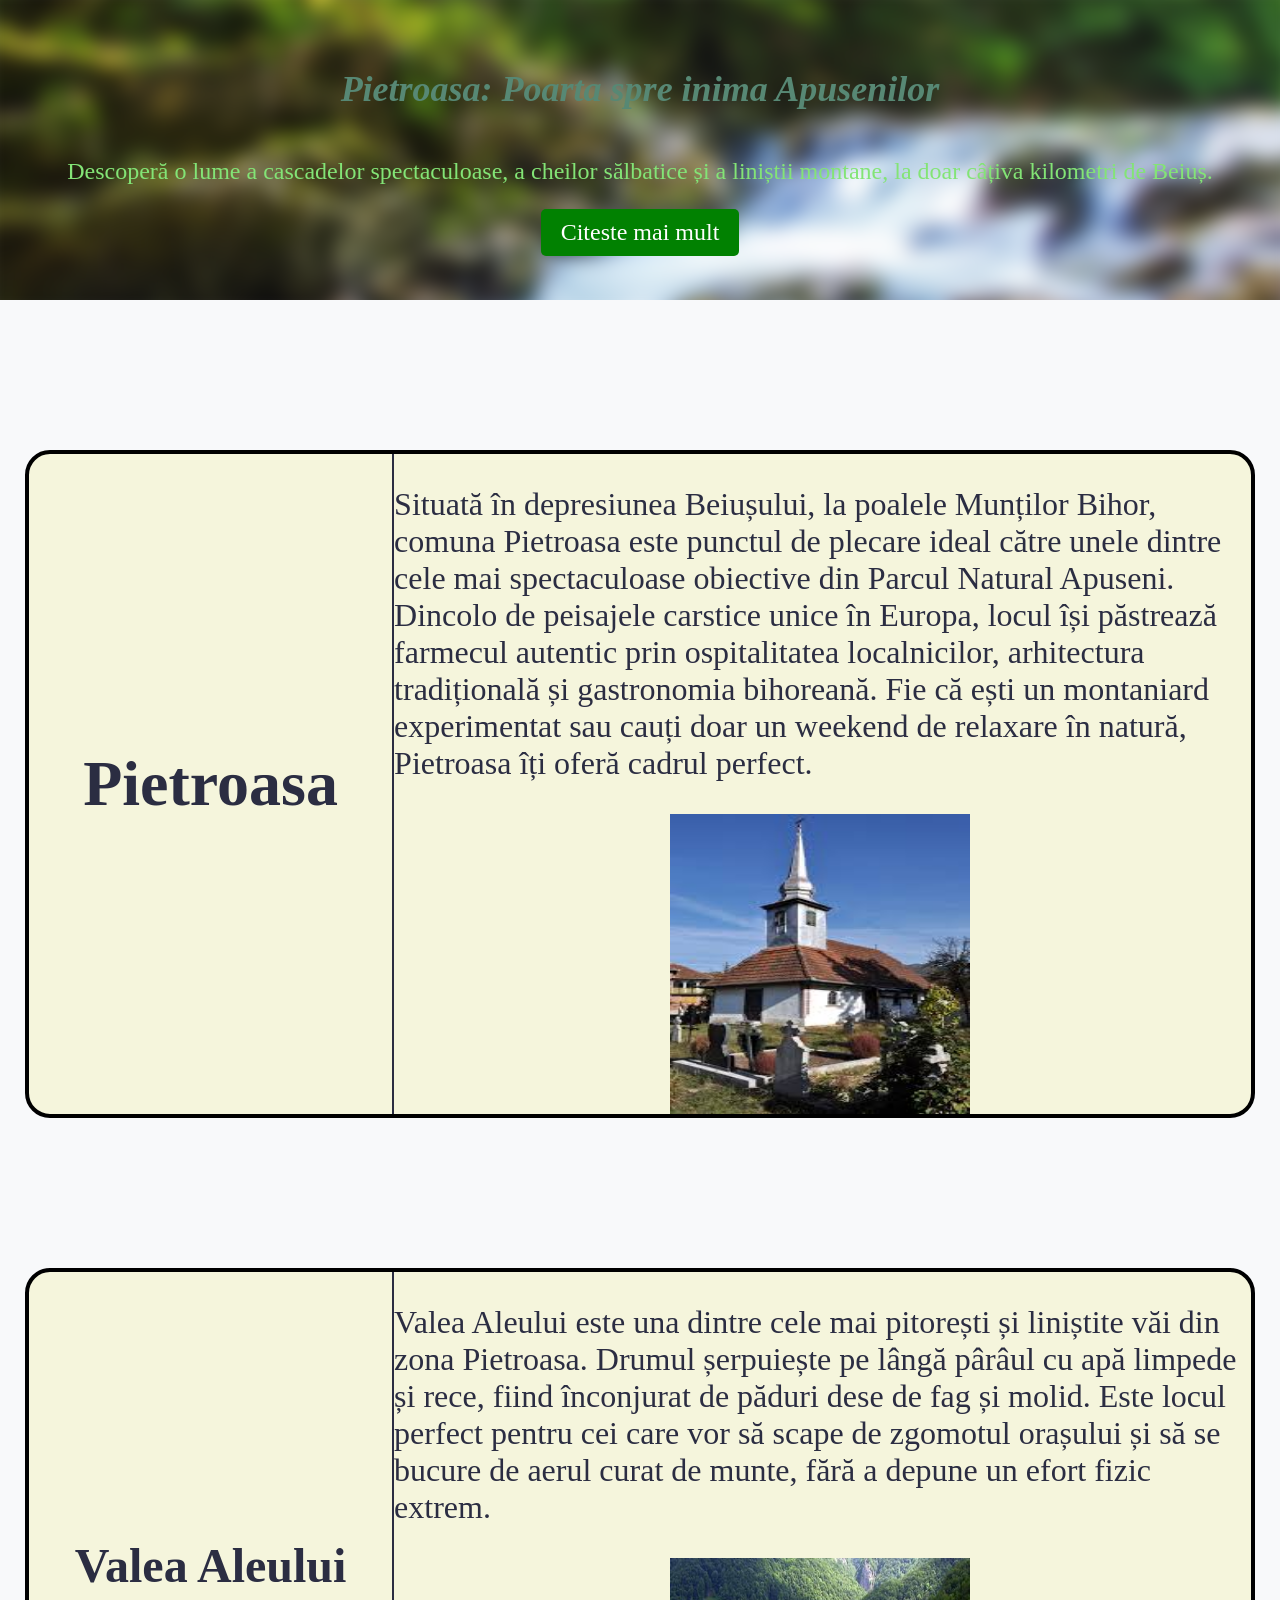
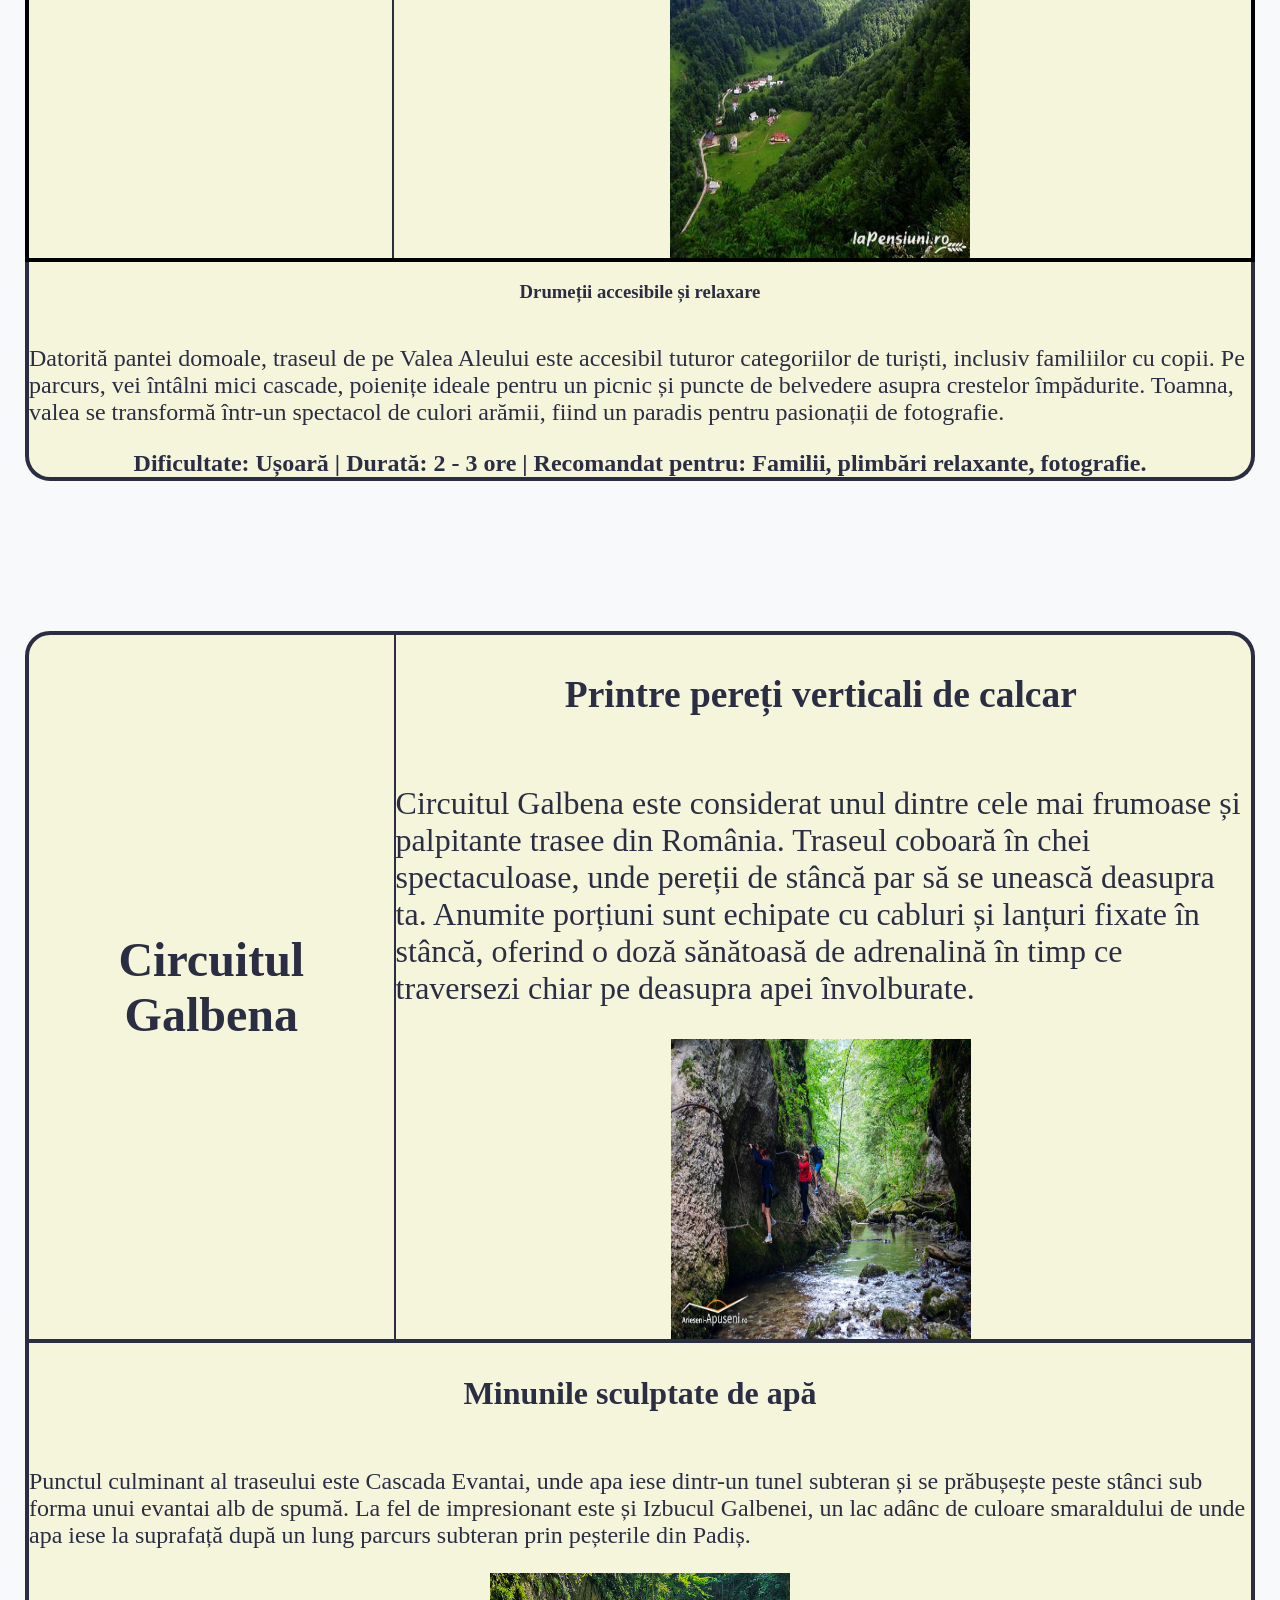
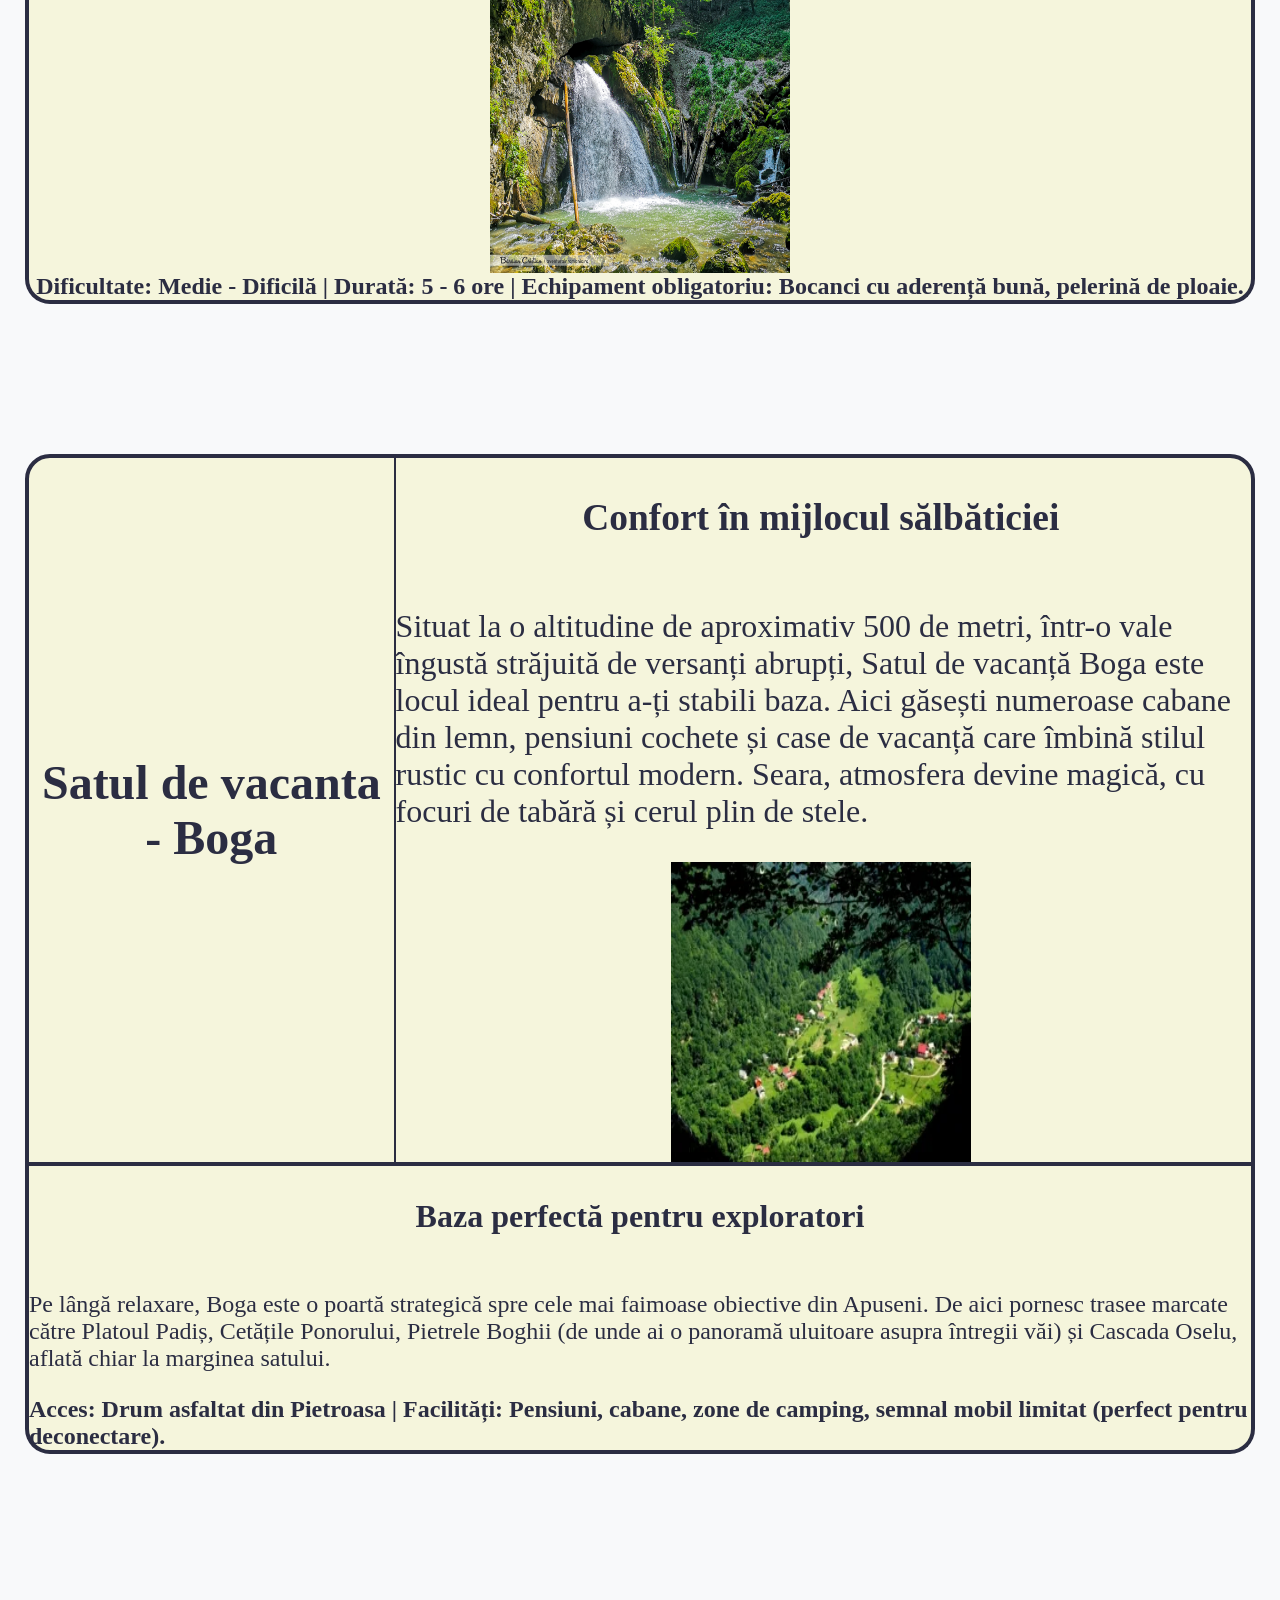
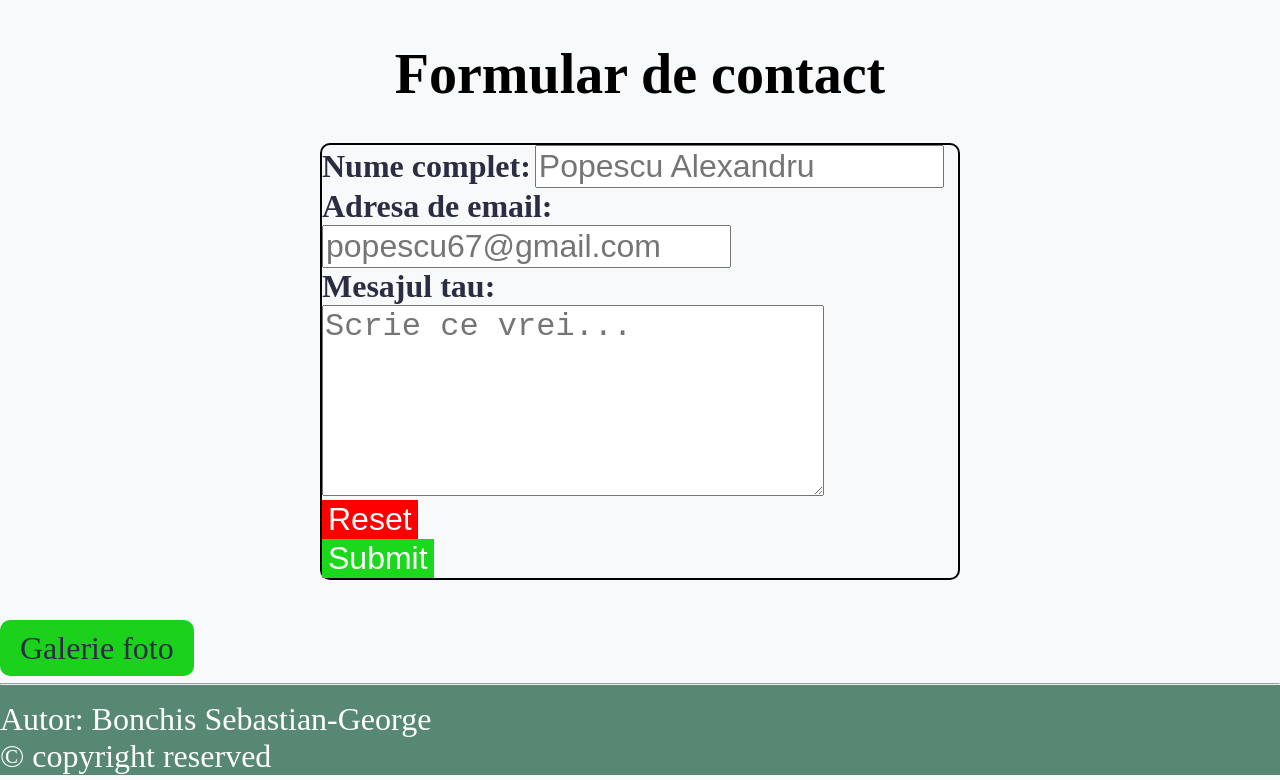
<file: index.html>
<!DOCTYPE html>
<html lang="en">
<head>
    <meta charset="UTF-8">
    <meta name="viewport" content="width=device-width, initial-scale=1.0">
    <title>Pietroasa: Natura în starea ei pură.</title>
    <link rel = "stylesheet" href = "style.css">
</head>
<body>
    <header>
        <div class = "title-container">
            <h1 id = "titlu">Pietroasa: Poarta spre inima Apusenilor</h1>
            <p id = "p-titlu">Descoperă o lume a cascadelor spectaculoase, a cheilor sălbatice și a liniștii montane, la doar câțiva kilometri de Beiuș.</p>
            <button class = "buton-scroll">Citeste mai mult</button>
        </div>
    </header>

    <main>
        <div class = "container-pietroasa-mare">
            <div class = "container-pietroasa-mic">
                <div class = "titlu-pietroasa">
                    <h1>Pietroasa</h1>
                    
                </div>

                <div class = "prezentare-pietroasa">
                    <p>Situată în depresiunea Beiușului, la poalele Munților Bihor, comuna Pietroasa este punctul de plecare ideal către unele dintre cele mai spectaculoase obiective din Parcul Natural Apuseni. Dincolo de peisajele carstice unice în Europa, locul își păstrează farmecul autentic prin ospitalitatea localnicilor, arhitectura tradițională și gastronomia bihoreană. Fie că ești un montaniard experimentat sau cauți doar un weekend de relaxare în natură, Pietroasa îți oferă cadrul perfect.</p>

                    <img src = "img/pietroasa.jfif" style = "width: 300px; height: 300px;">
                </div>
            </div>
        </div>

        <article>
            <div class = "container-articole">
                <div class = "articol-aleu">
                    <div class = "titlu-aleu">
                        <h1>Valea Aleului</h1>
                        
                    </div>

                    <div class = "prezentare-aleu">
                        <p>
                            Valea Aleului este una dintre cele mai pitorești și liniștite văi din zona Pietroasa. Drumul șerpuiește pe lângă pârâul cu apă limpede și rece, fiind înconjurat de păduri dese de fag și molid. Este locul perfect pentru cei care vor să scape de zgomotul orașului și să se bucure de aerul curat de munte, fără a depune un efort fizic extrem.
                        </p>

                        <img src = "img/valea-aleului.jfif" style = "width: 300px; height: 300px;">
                    </div>
                </div>

                <div class = "trasee-aleu">
                    <h3>Drumeții accesibile și relaxare</h1>
                    <p>Datorită pantei domoale, traseul de pe Valea Aleului este accesibil tuturor categoriilor de turiști, inclusiv familiilor cu copii. Pe parcurs, vei întâlni mici cascade, poienițe ideale pentru un picnic și puncte de belvedere asupra crestelor împădurite. Toamna, valea se transformă într-un spectacol de culori arămii, fiind un paradis pentru pasionații de fotografie.</p>

                    <b>Dificultate: Ușoară | Durată: 2 - 3 ore | Recomandat pentru: Familii, plimbări relaxante, fotografie.</b>
                </div>

                <div class = "articol-galbena">
                    <div class = "titlu-galbena">
                        <h1>Circuitul Galbena</h1>
                    </div>

                    <div class = "prezentare-galbena">
                        <h3>Printre pereți verticali de calcar</h3>
                        <p>Circuitul Galbena este considerat unul dintre cele mai frumoase și palpitante trasee din România. Traseul coboară în chei spectaculoase, unde pereții de stâncă par să se unească deasupra ta. Anumite porțiuni sunt echipate cu cabluri și lanțuri fixate în stâncă, oferind o doză sănătoasă de adrenalină în timp ce traversezi chiar pe deasupra apei învolburate.</p>
                        <img src = "img/Apuseni-Cheile-Galbenei.jpg" style = "width: 300px; height: 300px;">
                    </div>
                </div>

                <div class = "trasee-galbena">
                    <h3>Minunile sculptate de apă</h3>
                    <p>Punctul culminant al traseului este Cascada Evantai, unde apa iese dintr-un tunel subteran și se prăbușește peste stânci sub forma unui evantai alb de spumă. La fel de impresionant este și Izbucul Galbenei, un lac adânc de culoare smaraldului de unde apa iese la suprafață după un lung parcurs subteran prin peșterile din Padiș.</p>

                    <img src = "img/cascada_evantai.jpg" style = "width: 300px; height: 300px;">

                    <b>Dificultate: Medie - Dificilă | Durată: 5 - 6 ore | Echipament obligatoriu: Bocanci cu aderență bună, pelerină de ploaie.</b>
                </div>

                <div class = "articol-boga">
                    <div class ="titlu-boga">
                        <h1>Satul de vacanta - Boga</h1>
                    </div>

                    <div class = "prezentare-boga">
                        <h3>Confort în mijlocul sălbăticiei</h3>
                        <p>Situat la o altitudine de aproximativ 500 de metri, într-o vale îngustă străjuită de versanți abrupți, Satul de vacanță Boga este locul ideal pentru a-ți stabili baza. Aici găsești numeroase cabane din lemn, pensiuni cochete și case de vacanță care îmbină stilul rustic cu confortul modern. Seara, atmosfera devine magică, cu focuri de tabără și cerul plin de stele.</p>
                        <img src = "img/boga.webp" style = "width: 300px; height: 300px;">

                    </div>
                </div>

                <div class = "trasee-boga">
                    <h3>Baza perfectă pentru exploratori</h3>
                    <p>Pe lângă relaxare, Boga este o poartă strategică spre cele mai faimoase obiective din Apuseni. De aici pornesc trasee marcate către Platoul Padiș, Cetățile Ponorului, Pietrele Boghii (de unde ai o panoramă uluitoare asupra întregii văi) și Cascada Oselu, aflată chiar la marginea satului.</p>
                    <b>Acces: Drum asfaltat din Pietroasa | Facilități: Pensiuni, cabane, zone de camping, semnal mobil limitat (perfect pentru deconectare).</b>
                </div>
            </div>
        </article>

        <div class = "container-form">
            <h1>Formular de contact</h1>
            <div class = "form">
                <form action = "https://formspree.io/f/mdeggwnd" method = "POST">
                    <label for = "Nume">Nume complet:</label>
                    <input type = "text" id = "Nume" placeholder = "Popescu Alexandru" required name = "nume">
                    <br>
                    <label for = "Email">Adresa de email:</label>
                    <input type = "email" id = "email" placeholder = "popescu67@gmail.com" required name = "email">
                    <br>
                    <label for = "main">Mesajul tau:</label>
                    <textarea id = "main" placeholder="Scrie ce vrei..." required rows = "5" cols = "25" name = "mesaj"></textarea>
                    <br>
                    <input type = "reset" id = "resetBtn"> <br>
                    <input type = "submit" id = "submitBtn">
                </form>
            </div>
        </div>
        
        <a href = "gal_foto.html" target = "_blank" id = "galBtn">Galerie foto</a>
    </main>

    <footer>
        <hr>
        Autor: Bonchis Sebastian-George <br>
        &copy; copyright reserved <br>
    </footer>
    <script src = "index.js"></script>
</body>
</html>
</file>
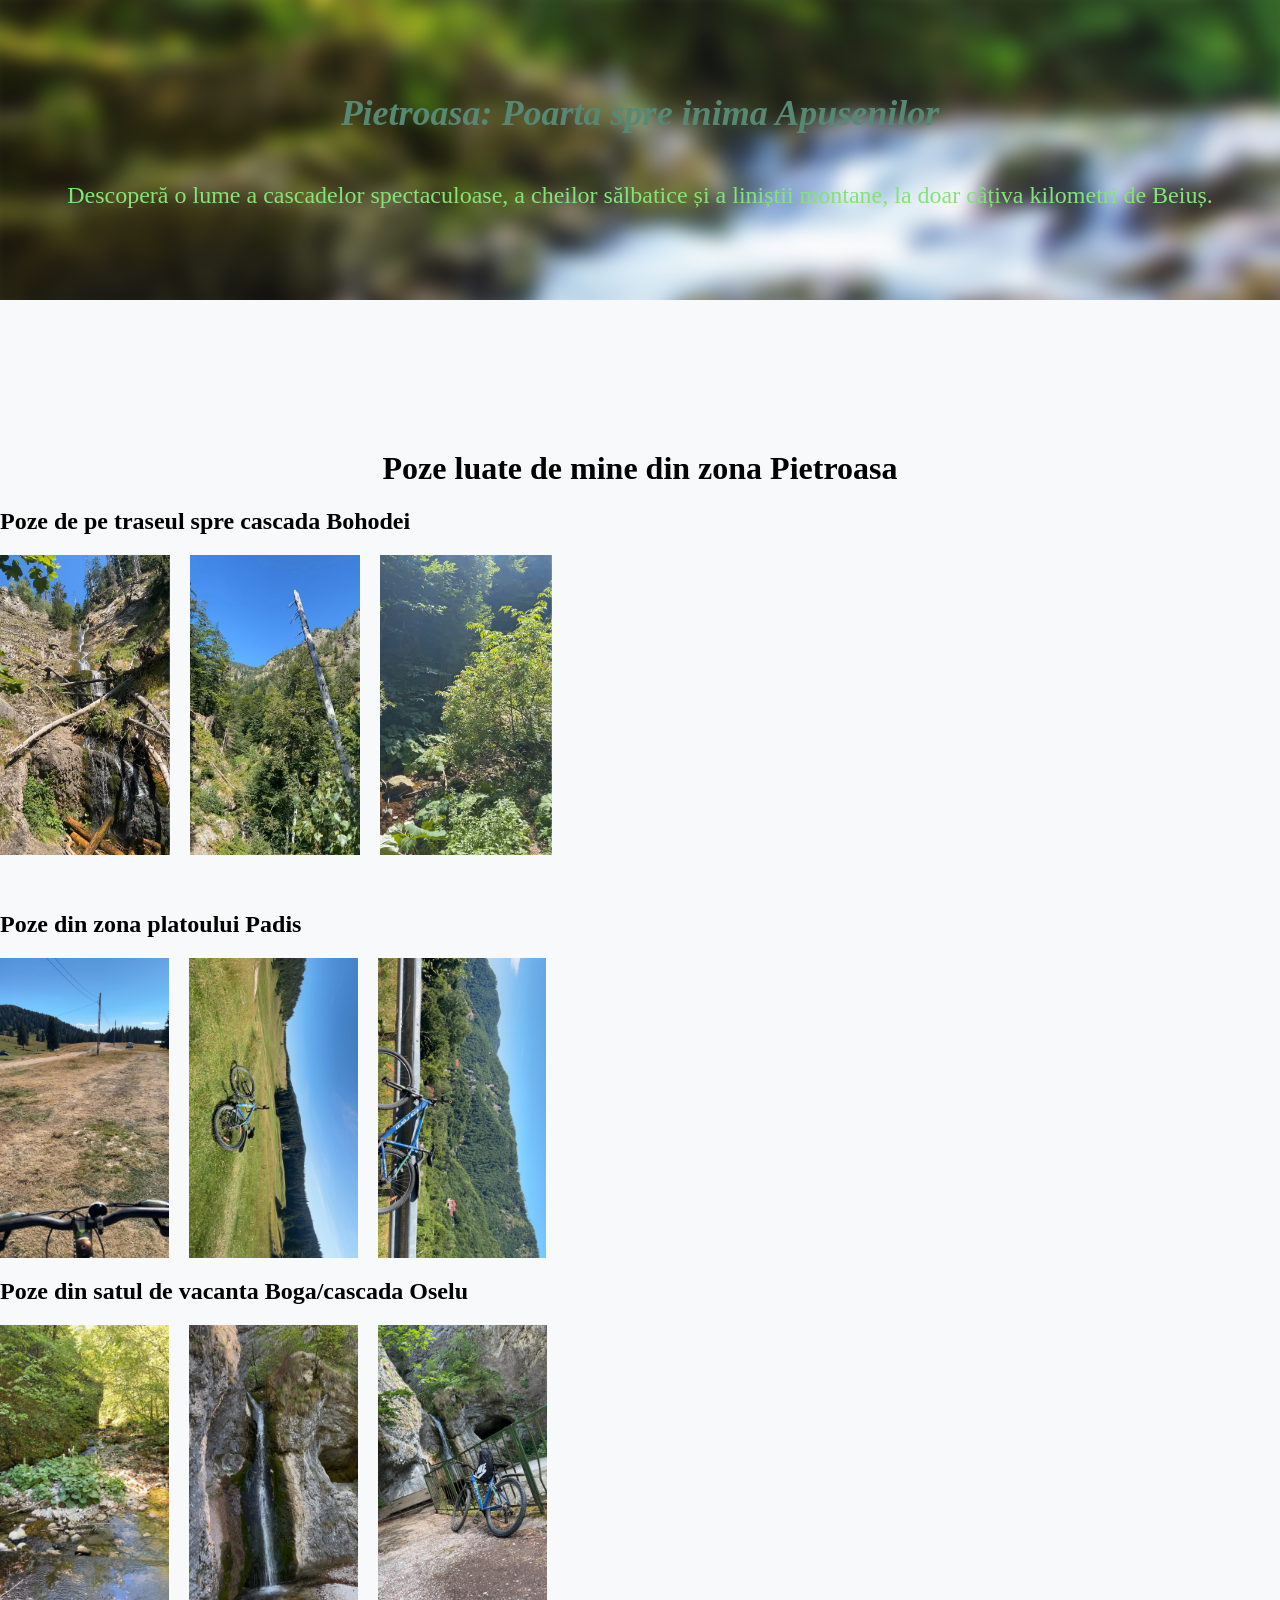
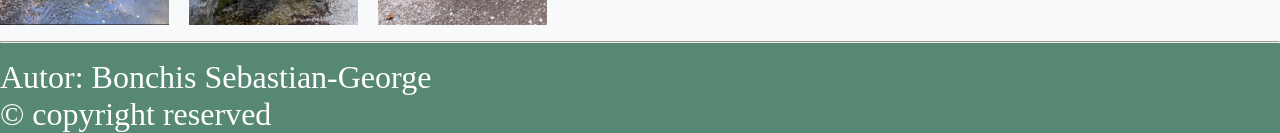
<file: gal_foto.html>
<!DOCTYPE html>
<html lang="en">
<head>
    <meta charset="UTF-8">
    <meta name="viewport" content="width=device-width, initial-scale=1.0">
    <title>Galerie Foto</title>
    <link rel = "stylesheet" href = "style.css">
</head>
<body>
    <header>
        <div class = "title-container">
            <h1 id = "titlu">Pietroasa: Poarta spre inima Apusenilor</h1>
            <p id = "p-titlu">Descoperă o lume a cascadelor spectaculoase, a cheilor sălbatice și a liniștii montane, la doar câțiva kilometri de Beiuș.</p>
        </div>
    </header>
    <h1 style = "text-align: center;">Poze luate de mine din zona Pietroasa</h1>
    <h2>Poze de pe traseul spre cascada Bohodei</h3>
    <div class = "poze">
        <img src = "img/bohodei1.jpeg" class = "galFoto">
        <img src = "img/bohodei2.jpeg" class = "galFoto">
        <img src = "img/bohodei3.jpeg" class = "galFoto">
    </div>
    <br> <br>
    <h2>Poze din zona platoului Padis</h3>
    <div class = "poze">
        <img src = "img/padis1 (1).jpeg" class = "galFoto">
        <img src = "img/padis2.jpeg" class = "galFoto">
        <img src = "img/padis3.jpeg" class = "galFoto">
    </div>
    <h2>Poze din satul de vacanta Boga/cascada Oselu</h2>
    <div class = "poze">
        <img src = "img/boga1.jpeg" class = "galFoto">
        <img src = "img/boga2.jpeg" class = "galFoto">
        <img src = "img/boga3.jpeg" class = "galFoto">
    </div>
    <footer>
        <hr>
        Autor: Bonchis Sebastian-George <br>
        &copy; copyright reserved <br>
    </footer>
    <script src = "index.js"></script>
</body>
</html>
</file>
<file: style.css>
* {
    box-sizing: border-box;
}

html {
    scroll-behavior: smooth;
}

:root {
    --culoare-background: #F8F9FA;
    --culoare-primara: #578874;
    --culoare-accent: #D97736;
    --culoare-text: #2B2D42;
    --font-titluri: "Playfair Display", Merriweather;
    --font-text: Inter, "Open Sans";
}

body {
    background-color: var(--culoare-background);
    margin: 0px;
}

.title-container {
    --background-titlu: url(img/background-titlu.jpg);
    --nivel-blur: 10px;

    position: relative;
    width: 100vw;
    height: 300px;
    overflow: hidden;
    display: flex;
    flex-direction: column;
    justify-content: center;
    align-items: center;
    margin-bottom: 150px;
}

.title-container::before {
    content: "";
    position: absolute;
    inset: -20px;
    background-image: var(--background-titlu);
    background-size: cover;
    background-position: center;
    filter: blur(var(--nivel-blur));
    z-index: -1;
}

#titlu {
    font-family: var(--font-titluri);
    color: var(--culoare-primara);
    font-style: italic;
    font-size: 2.25rem;
}

#p-titlu {
    font-family: var(--font-text);
    color: rgb(131, 228, 118);
    font-size: 1.5rem;
}

.buton-scroll {
    font-family: var(--font-text);
    display: inline-block;
    text-decoration: none;
    color: white;
    padding: 10px 20px;
    background-color: rgb(1, 129, 1);
    border-radius: 5px;
    font-size: 1.5rem;
    transition: background-color 0.25s;
    cursor: pointer;
    border: none;
    user-select: none;
}

.container-pietroasa-mare {
    display: flex;
    justify-content: center;
    margin-bottom: 150px;
}

.container-pietroasa-mic {
    display: flex;
    justify-content: center;
    flex-direction: row;
    border: 4px solid;
    border-radius: 25px;
    background-color: beige;
    margin-left: 25px;
    margin-right: 25px;
}

.titlu-pietroasa {
    width: 30%;
    h1 {
        text-align: center;
    }
    border-right: 2px solid;
    display: flex;
    justify-content: center;
    align-items: center;
    flex-direction: column;
    font-family: var(--font-titluri);
    color: var(--culoare-text);
    overflow: hidden;
    font-size: clamp(1rem, 2rem, 3rem);
}
.prezentare-pietroasa {
    width: 70%;
    font-size: 2rem;
    font-family: var(--font-text);
    color: var(--culoare-text);
    margin-right: 5px;
    display: flex;
    flex-direction: column;
    justify-content: center;
    align-items: center;
}

.cotainer-articole {
    display: flex;
    flex-direction: column;
    justify-content: center;
}

.articol-aleu {
    max-width: 100%;
    display: flex;
    flex-direction: row;
    justify-content: center;
    border: 4px solid;
    margin-right: 25px;
    margin-left: 25px;
    background-color: beige;
    border-top-left-radius: 25px;
    border-top-right-radius: 25px;
    .titlu-aleu {
        width: 30%;
        border-right: 2px solid;
        display: flex;
        flex-direction: column;
        justify-content: center;
        align-items: center;
        font-size: clamp(1rem, 2rem, 3rem);
        font-family: var(--font-titluri);
        color: var(--culoare-text);
        overflow: hidden;

        h1 {
            text-align: center;
        }
    }
    .prezentare-aleu {
        width: 70%;
        font-size: 2rem;
        font-family: var(--font-text);
        color: var(--culoare-text);
        margin-right: 5px;
        display: flex;
        flex-direction: column;
        justify-content: center;
        align-items: center;
    }
}

.trasee-aleu {
    max-width: 100%;
    border: 4px solid;
    border-bottom-left-radius: 25px;
    border-bottom-right-radius: 25px;
    border-top: none;
    margin-top: 0px;
    background-color: beige;
    color: var(--culoare-text);
    display: flex;
    justify-content: center;
    align-items: center;
    flex-direction: column;
    margin-right: 25px;
    margin-left: 25px;
    h3 {
        text-align: center;
        font-family: var(--font-titluri);
    }
    p, b {
        font-size: 1.5rem;
        font-family: var(--font-text);
    }
    margin-bottom: 150px;
}

.articol-galbena {
    max-width: 100%;
    display: flex;
    flex-direction: row;
    justify-content: center;
    border: 4px solid;
    margin-right: 25px;
    margin-left: 25px;
    background-color: beige;
    border-top-left-radius: 25px;
    border-top-right-radius: 25px;
    color: var(--culoare-text);
    .titlu-galbena {
        max-width: 30%;
        display: flex;
        flex-direction: column;
        justify-content: center;
        align-items: center;
        border-right: 2px solid;
        font-family: var(--font-titluri);
        font-size: clamp(1rem, 2rem, 3rem);

        h1 {
            text-align: center;
        }
    }

    .prezentare-galbena {
        width: 70%;
        font-size: 2rem;
        font-family: var(--font-text);
        color: var(--culoare-text);
        margin-right: 5px;
        display: flex;
        flex-direction: column;
        justify-content: center;
        align-items: center;
    }
}

.trasee-galbena {
    max-width: 100%;
    border: 4px solid;
    border-bottom-left-radius: 25px;
    border-bottom-right-radius: 25px;
    border-top: none;
    margin-top: 0px;
    background-color: beige;
    color: var(--culoare-text);
    display: flex;
    justify-content: center;
    align-items: center;
    flex-direction: column;
    margin-right: 25px;
    margin-left: 25px;
    h3 {
        text-align: center;
        font-family: var(--font-titluri);
        font-size: 2rem;
    }
    p, b {
        font-size: 1.5rem;
        font-family: var(--font-text);
    }
    margin-bottom: 150px;
}

.articol-boga {
    max-width: 100%;
    display: flex;
    flex-direction: row;
    justify-content: center;
    border: 4px solid;
    margin-right: 25px;
    margin-left: 25px;
    background-color: beige;
    border-top-left-radius: 25px;
    border-top-right-radius: 25px;
    color: var(--culoare-text);
    .titlu-boga {
        max-width: 30%;
        display: flex;
        flex-direction: column;
        justify-content: center;
        align-items: center;
        border-right: 2px solid;
        font-family: var(--font-titluri);
        font-size: clamp(1rem, 2rem, 3rem);

        h1 {
            text-align: center;
        }
    }

    .prezentare-boga {
        width: 70%;
        font-size: 2rem;
        font-family: var(--font-text);
        color: var(--culoare-text);
        margin-right: 5px;
        display: flex;
        flex-direction: column;
        justify-content: center;
        align-items: center;
    }
}

.trasee-boga {
    max-width: 100%;
    border: 4px solid;
    border-bottom-left-radius: 25px;
    border-bottom-right-radius: 25px;
    border-top: none;
    margin-top: 0px;
    background-color: beige;
    color: var(--culoare-text);
    display: flex;
    justify-content: center;
    align-items: center;
    flex-direction: column;
    margin-right: 25px;
    margin-left: 25px;
    h3 {
        text-align: center;
        font-family: var(--font-titluri);
        font-size: 2rem;
    }
    p, b {
        font-size: 1.5rem;
        font-family: var(--font-text);
    }
    margin-bottom: 150px;
}

.container-form {
    display:flex;
    flex-direction: column;
    justify-content: center;
    align-items: center;

    h1 {
        font-size: 3.5rem;
    }

    .form {
        width: 50%;
        border: 2px solid;
        border-radius: 10px;
        display: flex;
        flex-direction: column;
        justify-content: center;
        align-items: center;

        label {
            font-weight: bold;
            font-size: 2rem;
            font-family: var(--font-text);
            color: var(--culoare-text);
        }

        input, textarea {
            font-size: 2rem;
        }
        #resetBtn {
            border: none;
            color: white;
            background-color: red;
            cursor: pointer;
        }
        #resetBtn:hover {
            background-color: rgb(189, 0, 0);
            transition: 0.25s;
        }

        #submitBtn {
            border: none;
            color: white;
            background-color: rgb(28, 216, 28);
            cursor: pointer;
        }
        #submitBtn:hover {
            background-color: rgb(26, 128, 26);
            transition: 0.25s;
        }
    }
    margin-bottom: 50px;
}

footer {
    background-color: var(--culoare-primara);
    color: white;
    font-size: 2rem;
}

.galFoto {
    height: 300px;
}
.poze {
    display: flex;
    flex-direction: row;
    flex-wrap: wrap;
    gap: 20px;
}

#galBtn {
    font-size: 2rem;
    text-decoration: none;
    color: var(--culoare-text);
    font-family: var(--font-text);
    background-color: rgb(27, 209, 27);
    padding: 10px 20px;
    border-radius: 10px;
}
</file>
